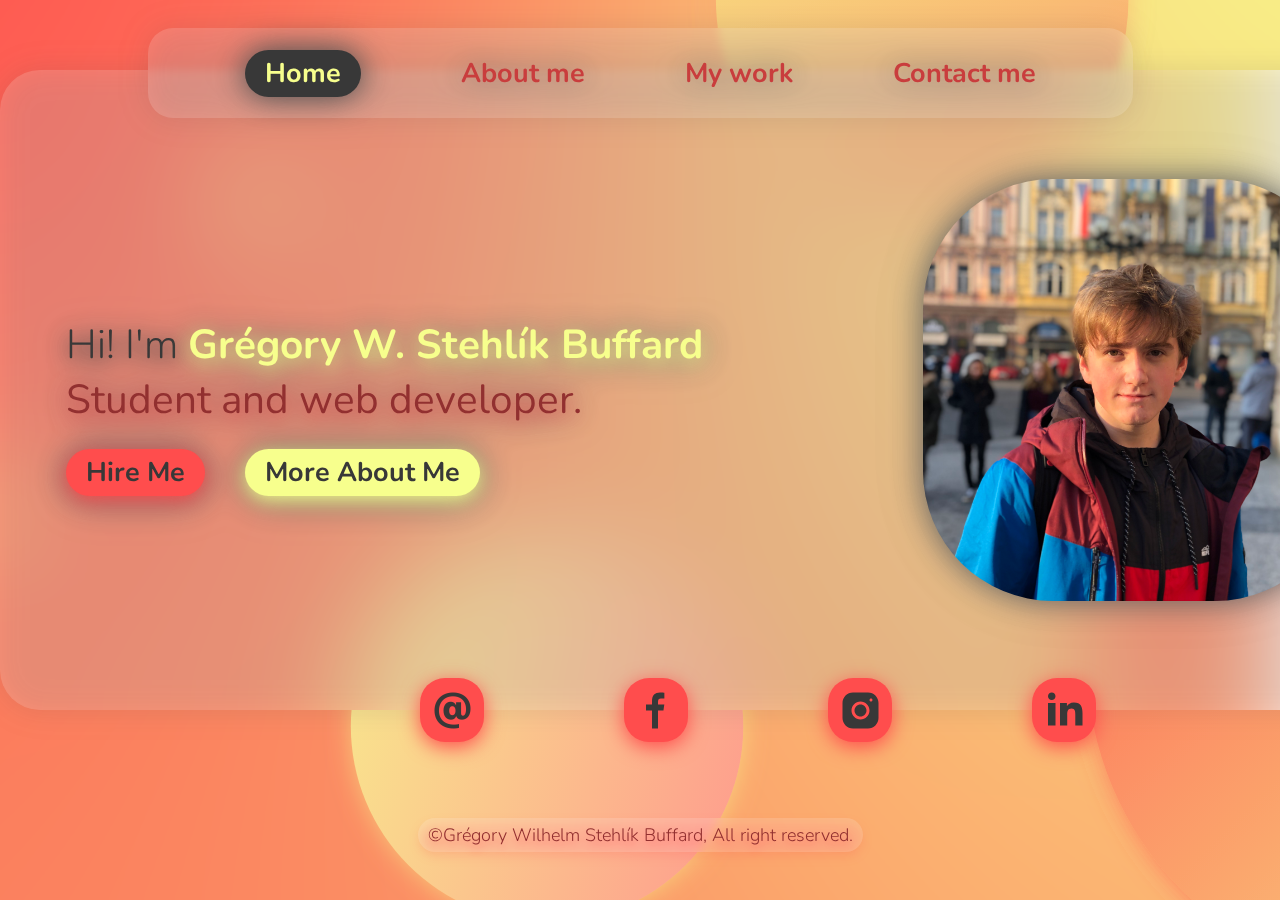
<file: index.html>
<!DOCTYPE html>
<html lang="en">
  <head>
    <link
      rel="shortcut icon"
      href="./assets/icons/homePage.svg"
      type="image/x-icon"
    />
    <link <!--Nunito font from Google fonts:-- />
    <link rel="preconnect" href="https://fonts.googleapis.com" />
    <link rel="preconnect" href="https://fonts.gstatic.com" crossorigin />
    <link
      href="https://fonts.googleapis.com/css2?family=Nunito:wght@300;400;700&display=swap"
      rel="stylesheet"
    />

    <!--AOS - github-->
    <link rel="stylesheet" href="https://unpkg.com/aos@next/dist/aos.css" />

    <meta charset="UTF-8" />
    <meta http-equiv="X-UA-Compatible" content="IE=edge" />
    <meta name="viewport" content="width=device-width, initial-scale=1.0" />
    <link rel="stylesheet" href="./style/style.css" />
    <title>Home screen</title>
  </head>
  <body id="index">
    <nav
      data-aos="fade-down"
      data-aos-duration="1000"
      data-aos-delay="1000"
      data-aos-easing="ease"
      class="nav-container"
    >
      <!--<img src="./assets/pics/Gregy.webp" />-->
      <ul>
        <li id="selected"><a href="./index.html">Home</a></li>
        <li><a href="./aboutMe.html">About me</a></li>
        <li><a href="./myWork.html">My work</a></li>
        <li><a href="./form.html">Contact me</a></li>
      </ul>
    </nav>

    <section
      data-aos="flip-up"
      data-aos-duration="1000"
      data-aos-delay="250"
      data-aos-easing="ease"
      class="intro container"
    >
      <div class="hello">
        <h1>
          <span id="light">Hi! I'm </span
          ><span id="bold">Grégory W. Stehlík Buffard</span><br /><span
            id="pastel-red"
            >Student and web developer.</span
          >
        </h1>
        <a class="Hire-me" href="./form.html">Hire Me</a
        ><a class="More" href="./aboutMe.html">More About Me</a>
      </div>
      <img src="./assets/pics/Hi!.webp" />
    </section>

    <section
      data-aos="fade-up"
      data-aos-duration="1000"
      data-aos-delay="1000"
      data-aos-easing="ease"
      class="social-icons container"
    >
      <a href="./form.html" title="e-mail">
        <div class="icon">
          <img src="./assets/icons/email.png" />
        </div>
      </a>

      <a
        href="https://www.facebook.com/profile.php?id=100009208417974"
        target="_blank"
        title="Facebook"
      >
        <div class="icon">
          <img src="./assets/icons/facebook.svg" />
        </div>
      </a>

      <a
        href="https://www.instagram.com/gregory.buffard/"
        target="_blank"
        title="Instagram"
      >
        <div class="icon">
          <img src="./assets/icons/instagram.svg" />
        </div>
      </a>

      <a
        href="https://www.linkedin.com/in/gr%C3%A9gory-wilhelm-stehl%C3%ADk-buffard-bb9767205/"
        target="_blank"
        title="LinkedIn"
      >
        <div class="icon">
          <img src="./assets/icons/linkedin.svg" />
        </div>
      </a>
    </section>

    <footer>
      <p>&copy;Grégory Wilhelm Stehlík Buffard, All right reserved.</p>
    </footer>

    <script type="text/javascript" src="./vanilla-tilt.js"></script>
    <script type="text/javascript">
      VanillaTilt.init(document.querySelectorAll(".intro img"), {
        max: 5,
        speed: 5000,
      });
    </script>

    <script src="https://unpkg.com/aos@next/dist/aos.js"></script>
    <script>
      AOS.init();
    </script>
  </body>
</html>
</file>
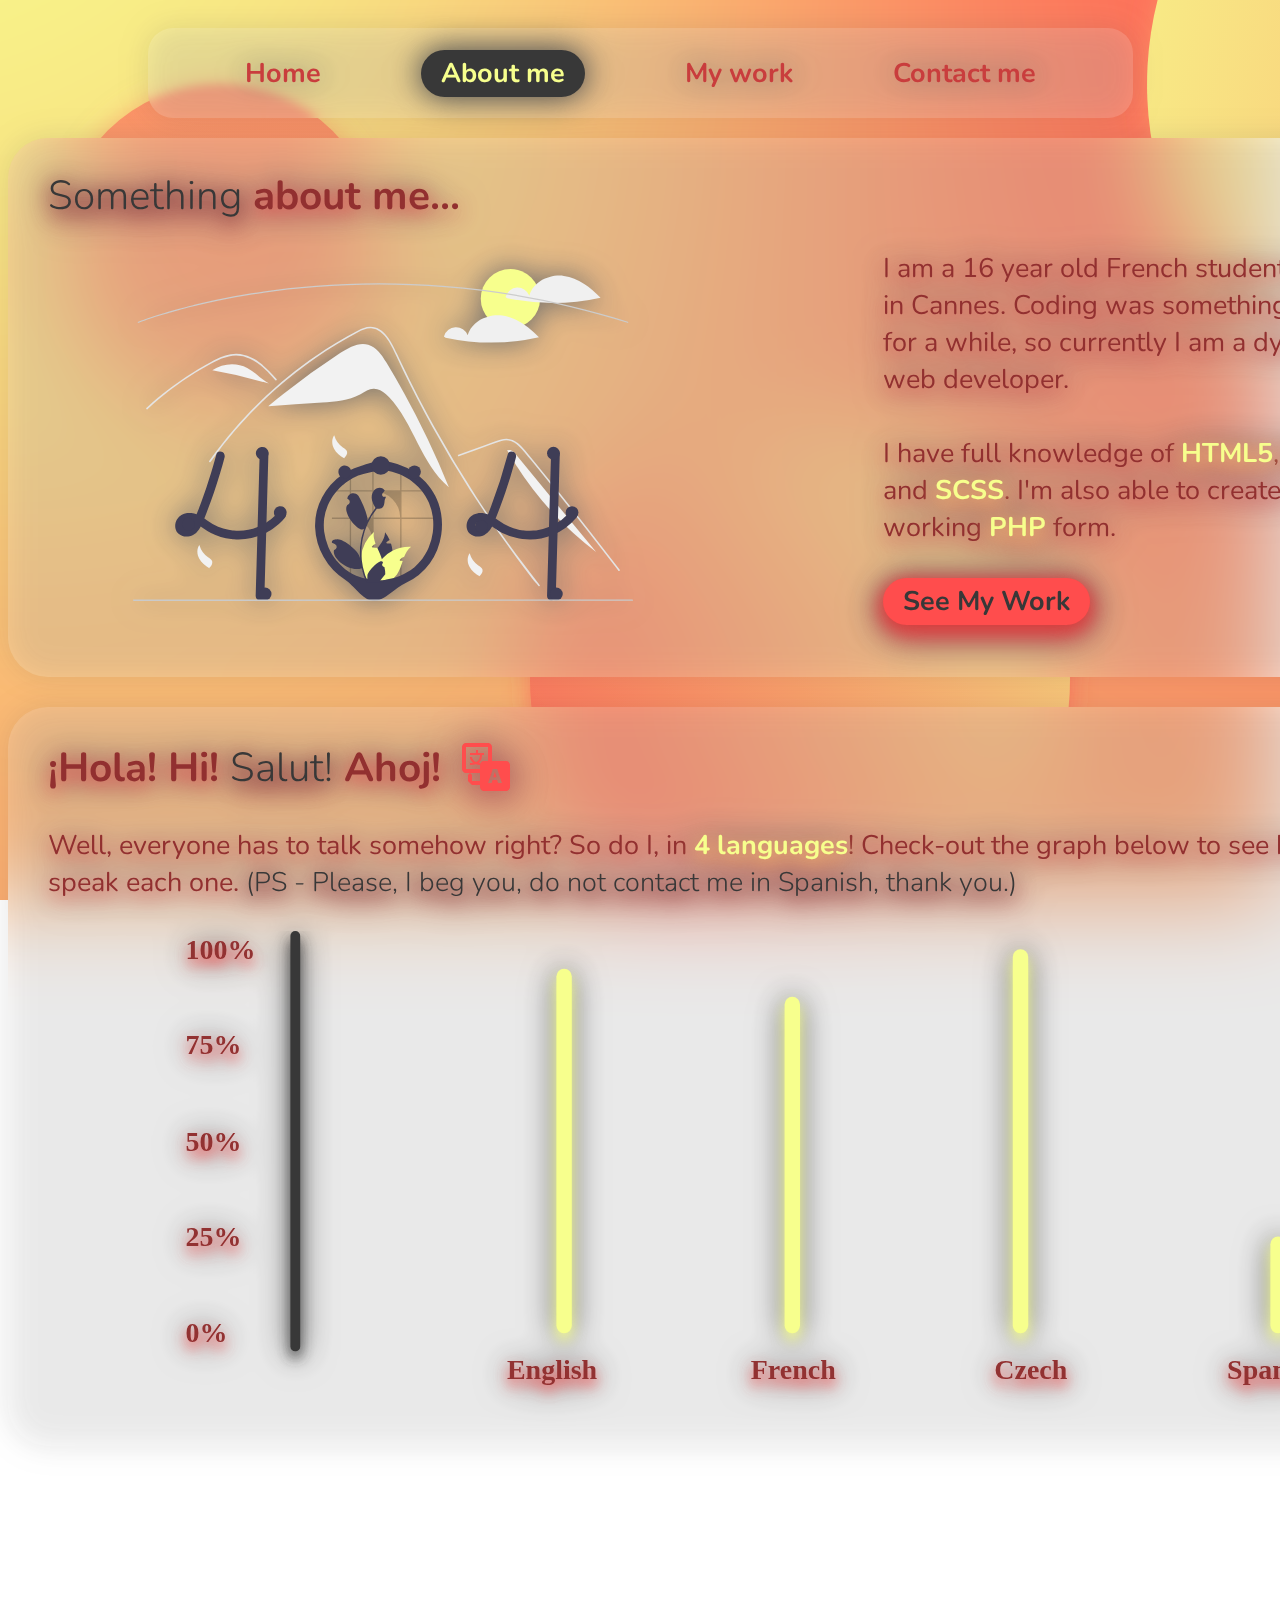
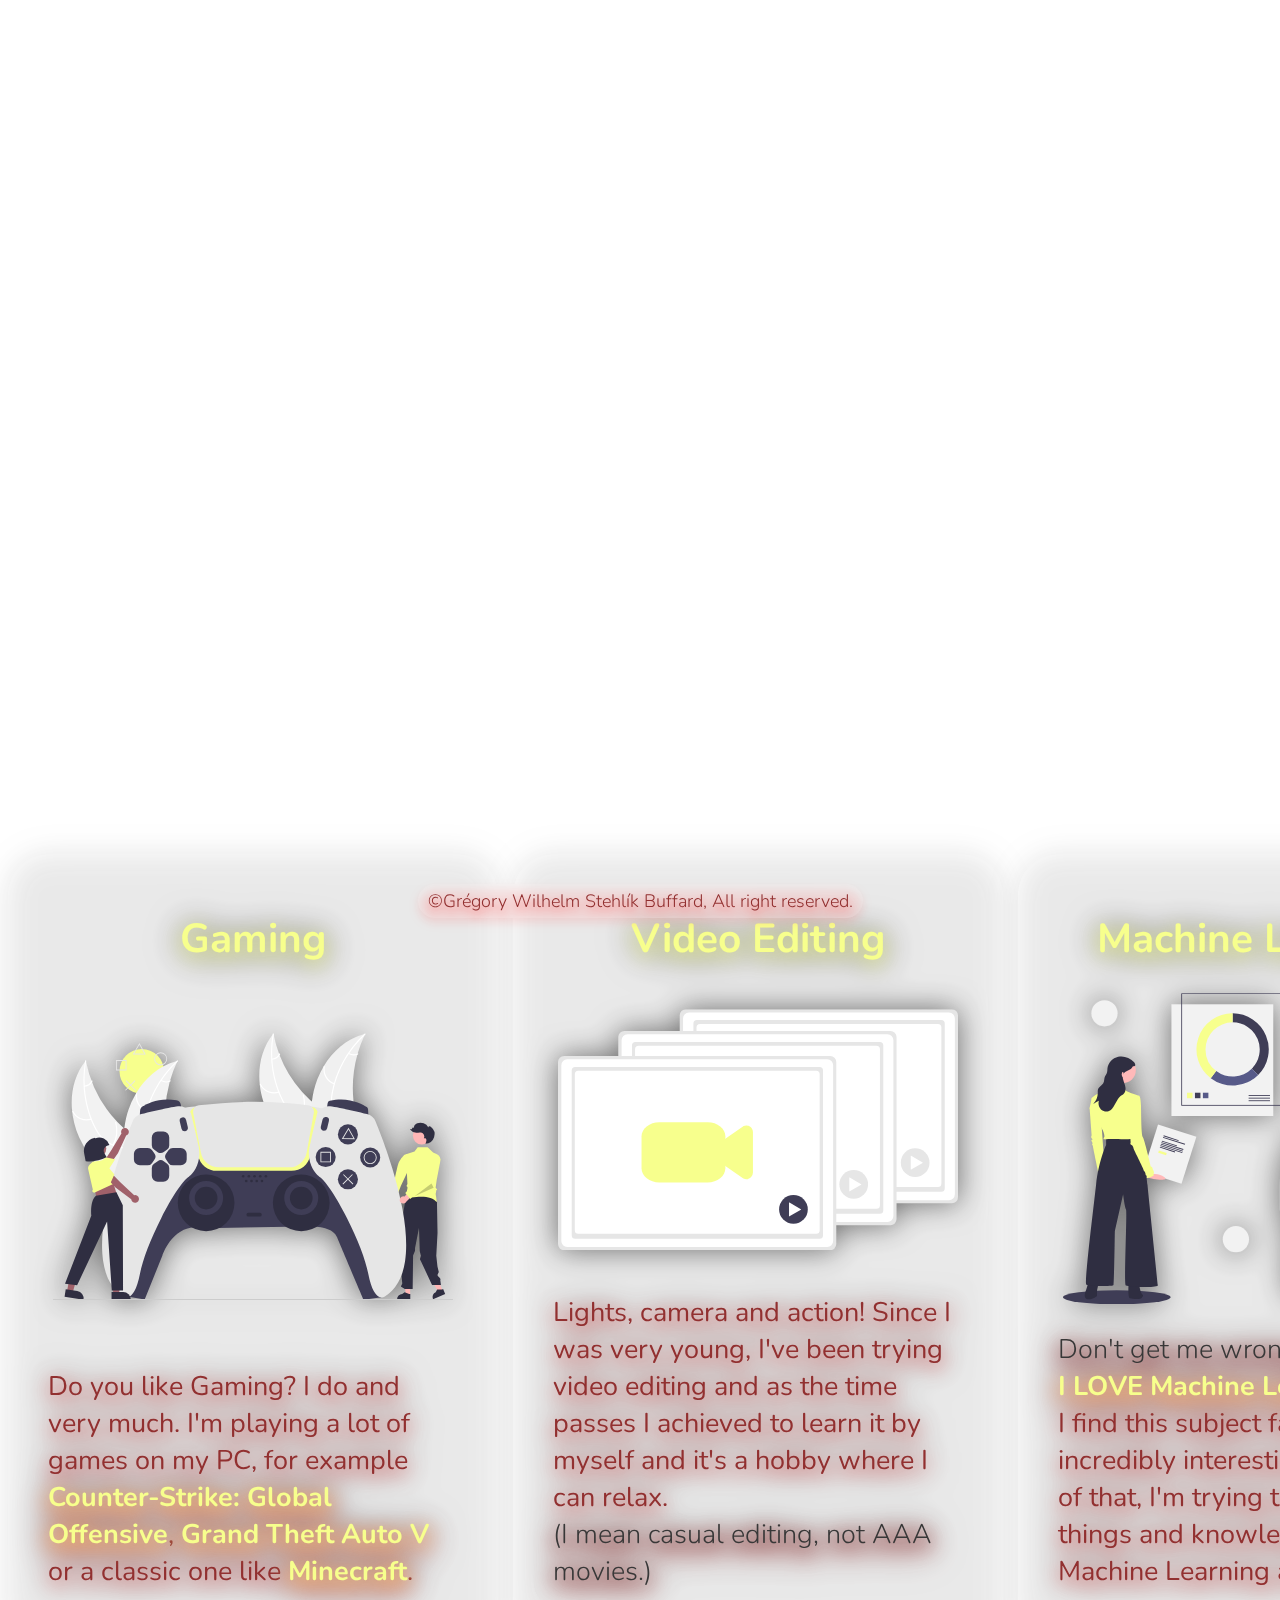
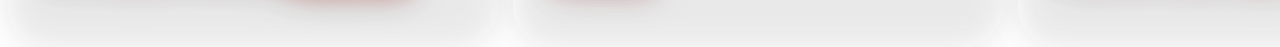
<file: aboutMe.html>
<!DOCTYPE html>
<html lang="en">
  <head>
    <link
      rel="shortcut icon"
      href="./assets/icons/aboutMe.svg"
      type="image/x-icon"
    />

    <!--Nunito font from Google fonts:-->
    <link rel="preconnect" href="https://fonts.googleapis.com" />
    <link rel="preconnect" href="https://fonts.gstatic.com" crossorigin />
    <link
      href="https://fonts.googleapis.com/css2?family=Nunito:wght@300;400;700&display=swap"
      rel="stylesheet"
    />

    <!--AOS - github-->
    <link rel="stylesheet" href="https://unpkg.com/aos@next/dist/aos.css" />

    <meta charset="UTF-8" />
    <meta http-equiv="X-UA-Compatible" content="IE=edge" />
    <meta name="viewport" content="width=device-width, initial-scale=1.0" />
    <link rel="stylesheet" href="./style/style.css" />
    <title>About Me</title>
  </head>
  <body id="aboutMe">
    <nav
      data-aos="fade-down"
      data-aos-duration="1000"
      data-aos-delay="250"
      data-aos-easing="ease"
      class="nav-container"
    >
      <!--<img src="./assets/pics/Gregy.webp" />-->
      <ul>
        <li><a href="./index.html">Home</a></li>
        <li id="selected"><a href="aboutMe.html">About me</a></li>
        <li><a href="./myWork.html">My work</a></li>
        <li><a href="./form.html">Contact me</a></li>
      </ul>
    </nav>

    <section
      data-aos="slide-left"
      data-aos-duration="1000"
      data-aos-delay="250"
      data-aos-easing="ease"
      class="Me container"
    >
      <h1 class="container" id="aboutMeTitle">
        <span id="black">Something</span> about me...
      </h1>
      <div class="about-me">
        <img src="./assets/pics/404.svg" />
        <p>
          I am a 16 year old French student living in Cannes. Coding was
          something I liked for a while, so currently I am a dynamic web
          developer.<br /><br />I have full knowledge of
          <span id="bold">HTML5</span>, <span id="bold">CSS3</span> and
          <span id="bold">SCSS</span>. I'm also able to create a working
          <span id="bold">PHP</span> form.<br /><br /><a href="./myWork.html"
            >See My Work</a
          >
        </p>
      </div>
    </section>

    <section
      data-aos="slide-right"
      data-aos-duration="1000"
      data-aos-delay="750"
      data-aos-easing="ease"
      class="language-graphs container"
    >
      <div class="graphsText">
        <div class="graphsTitle">
          <h1>¡Hola! Hi! <span id="black">Salut!</span> Ahoj!</h1>
          <img src="./assets/icons/languages.svg" />
        </div>
        <p>
          Well, everyone has to talk somehow right? So do I, in
          <span id="bold">4 languages</span>! Check-out the graph below to see
          how well I speak each one.
          <span id="black"
            >(PS - Please, I beg you, do not contact me in Spanish, thank
            you.)</span
          >
        </p>
      </div>

      <div class="graphContent">
        <img src="./assets/pics/language graphs.svg" />
      </div>
    </section>

    <section
      data-aos="fade-down"
      data-aos-duration="1000"
      data-aos-easing="ease"
      class="personalTitle container"
    >
      <div class="personalH1">
        <h1>
          What do I do in my personal life?<br /><span id="black"
            >Here are some of my hobbies...</span
          >
        </h1>
      </div>
    </section>

    <section class="hobbies container">
      <div
        data-aos="slide-up"
        data-aos-duration="1000"
        data-aos-easing="ease"
        class="hobbyCard"
      >
        <h1>Gaming</h1>
        <img src="./assets/pics/controller.svg" />
        <p>
          Do you like Gaming? I do and very much. I'm playing a lot of games on
          my PC, for example
          <span id="bold">Counter-Strike: Global Offensive</span>,
          <span id="bold">Grand Theft Auto V</span> or a classic one like
          <span id="bold">Minecraft</span>.
        </p>
      </div>

      <div
        data-aos="slide-up"
        data-aos-duration="1000"
        data-aos-easing="ease"
        data-aos-delay="500"
        class="hobbyCard"
      >
        <h1>Video Editing</h1>
        <img src="./assets/pics/camera.svg" />
        <p>
          Lights, camera and action! Since I was very young, I've been trying
          video editing and as the time passes I achieved to learn it by myself
          and it's a hobby where I can relax.<br />
          <span id="black">(I mean casual editing, not AAA movies.)</span>
        </p>
      </div>

      <div
        data-aos="slide-up"
        data-aos-duration="1000"
        data-aos-easing="ease"
        data-aos-delay="750"
        class="hobbyCard"
      >
        <h1>Machine Learning</h1>
        <img src="./assets/pics/AI.svg" />
        <p>
          <span id="black">Don't get me wrong, but...</span><br /><span
            id="bold"
            >I LOVE Machine Learning</span
          >.<br />I find this subject fascinating and incredibly interesting. So
          because of that, I'm trying to learn new things and knowledge about
          Machine Learning and its field.
        </p>
      </div>
    </section>

    <footer>
      <p>&copy;Grégory Wilhelm Stehlík Buffard, All right reserved.</p>
    </footer>

    <script type="text/javascript" src="./vanilla-tilt.js"></script>
    <script type="text/javascript">
      VanillaTilt.init(document.querySelectorAll(".hobbyCard"), {
        max: 5,
        speed: 5000,
      });
    </script>

    <script src="https://unpkg.com/aos@next/dist/aos.js"></script>
    <script>
      AOS.init();
    </script>
  </body>
</html>
</file>
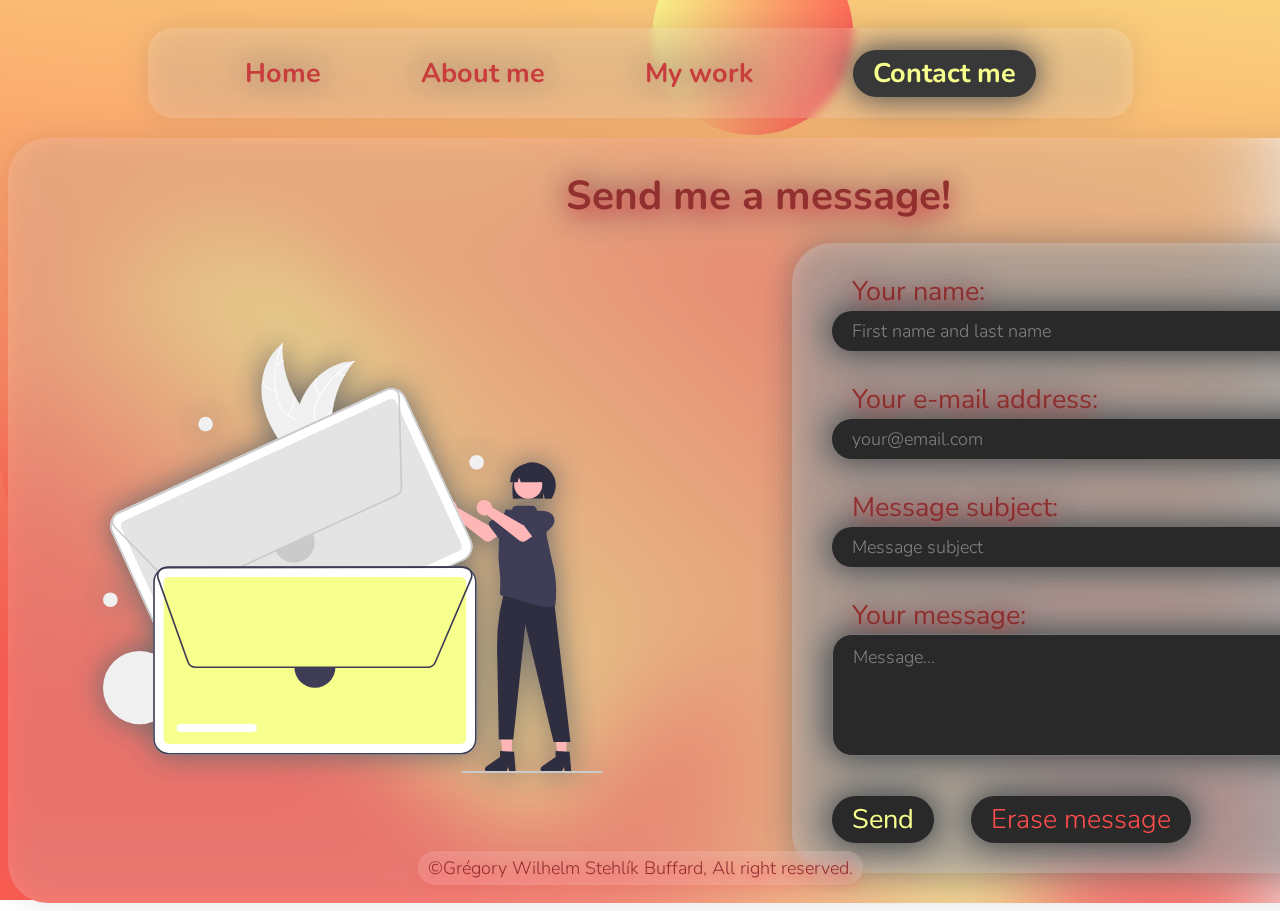
<file: form.html>
<!DOCTYPE html>
<html lang="en">
  <head>
    <link
      rel="shortcut icon"
      href="./assets/icons/contactMe.svg"
      type="image/x-icon"
    />

    <!--Nunito font from Google fonts:-->
    <link rel="preconnect" href="https://fonts.googleapis.com" />
    <link rel="preconnect" href="https://fonts.gstatic.com" crossorigin />
    <link
      href="https://fonts.googleapis.com/css2?family=Nunito:wght@300;400;700&display=swap"
      rel="stylesheet"
    />

    <!--AOS - github-->
    <link rel="stylesheet" href="https://unpkg.com/aos@next/dist/aos.css" />

    <meta charset="UTF-8" />
    <meta http-equiv="X-UA-Compatible" content="IE=edge" />
    <meta name="viewport" content="width=device-width, initial-scale=1.0" />
    <link rel="stylesheet" href="./style/style.css" />
    <title>Contact me</title>
  </head>
  <body id="formHandler">
    <nav
      data-aos="fade-down"
      data-aos-duration="1000"
      data-aos-delay="250"
      data-aos-easing="ease"
      class="nav-container"
    >
      <!--<img src="./assets/pics/Gregy.webp" />-->
      <ul>
        <li><a href="./index.html">Home</a></li>
        <li><a href="./aboutMe.html">About me</a></li>
        <li><a href="./myWork.html">My work</a></li>
        <li id="selected"><a href="./form.html">Contact me</a></li>
      </ul>
    </nav>

    <section
      class="glassPlate container"
      data-aos="flip-up"
      data-aos-duration="1000"
      data-aos-delay="250"
      data-aos-easing="ease"
    >
      <div class="myWorkTitle container">
        <h1>Send me a message!</h1>
      </div>

      <div class="formSection">
        <img
          src="./assets/pics/message.svg"
          data-aos="fade-right"
          data-aos-duration="1000"
          data-aos-delay="900"
          data-aos-easing="ease"
        />

        <form
          method="POST"
          action="./fromHandler.php"
          data-aos="fade-left"
          data-aos-duration="1000"
          data-aos-delay="900"
          data-aos-easing="ease"
        >
          <div class="form container">
            <div class="name">
              <label for="jmeno">Your name:</label><br />
              <input
                type="text"
                id="name"
                name="name"
                placeholder="First name and last name"
                required
              />
            </div>

            <div class="e-mail">
              <label for="email">Your e-mail address:</label><br />
              <input
                type="email"
                id="email"
                name="email"
                placeholder="your@email.com"
                required
              />
            </div>

            <div class="subject">
              <label for="predmet">Message subject:</label><br />
              <input
                type="text"
                id="subject"
                name="subject"
                placeholder="Message subject"
                required
              />
            </div>

            <div class="message">
              <label for="message">Your message:</label><br />
              <textarea
                id="message"
                name="message"
                placeholder="Message..."
                required
              ></textarea>
            </div>

            <div class="submit-reset">
              <input
                class="Submit"
                type="submit"
                id="submit"
                name="submit"
                value="Send"
              />

              <input
                class="Reset"
                type="reset"
                id="clear"
                name="clear"
                value="Erase message"
              />
            </div>
          </div>
        </form>
      </div>
    </section>

    <script type="text/javascript" src="./vanilla-tilt.js"></script>
    <script type="text/javascript">
      VanillaTilt.init(document.querySelectorAll("form"), {
        max: 1,
        speed: 5000,
      });
    </script>

    <script src="https://unpkg.com/aos@next/dist/aos.js"></script>
    <script>
      AOS.init();
    </script>
  </body>
  <footer>
    <p>&copy;Grégory Wilhelm Stehlík Buffard, All right reserved.</p>
  </footer>
</html>
</file>
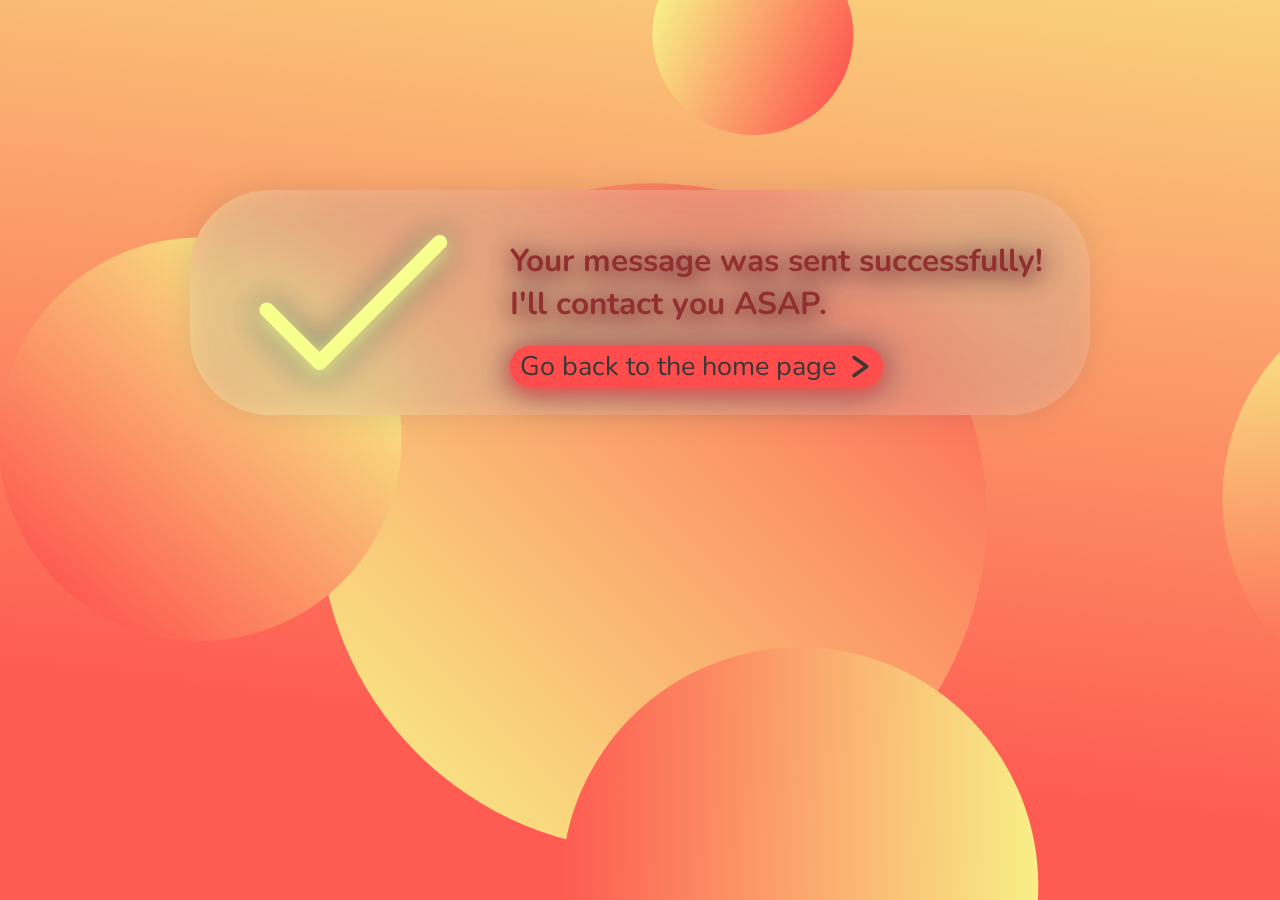
<file: formHandler.html>
<!DOCTYPE html>
<html lang="en">
  <head>
    <link
      rel="shortcut icon"
      href="./assets/icons/done.svg"
      type="image/x-icon"
    />

    <!--Nunito font from Google fonts:-->
    <link rel="preconnect" href="https://fonts.googleapis.com" />
    <link rel="preconnect" href="https://fonts.gstatic.com" crossorigin />
    <link
      href="https://fonts.googleapis.com/css2?family=Nunito:wght@300;400;700&display=swap"
      rel="stylesheet"
    />

    <!--AOS - github-->
    <link rel="stylesheet" href="https://unpkg.com/aos@next/dist/aos.css" />

    <meta charset="UTF-8" />
    <meta http-equiv="X-UA-Compatible" content="IE=edge" />
    <meta name="viewport" content="width=device-width, initial-scale=1.0" />
    <link rel="stylesheet" href="./style/style.css" />
    <title>Sent successfully!</title>
  </head>

  <div
    class="Notification"
    data-aos="fade-up"
    data-aos-duration="1000"
    data-aos-delay="750"
    data-aos-easing="ease"
    class="nav-container"
  >
    <img
      src="./assets/icons/Success.svg"
      data-aos="zoom-in"
      data-aos-duration="500"
      data-aos-delay="1500"
      data-aos-easing="ease"
    />
    <div
      class="notificationText"
      data-aos="fade-left"
      data-aos-duration="750"
      data-aos-delay="2000"
      data-aos-easing="ease"
    >
      <h1>Your message was sent successfully!<br />I'll contact you ASAP.</h1>
      <div class="button">
        <a href="./index.html"
          >Go back to the home page <img src="./assets/icons/further.svg"
        /></a>
      </div>
    </div>
  </div>

  <body id="formHandler">
    <script type="text/javascript" src="./vanilla-tilt.js"></script>
    <script type="text/javascript">
      VanillaTilt.init(document.querySelectorAll("form"), {
        max: 1,
        speed: 5000,
      });
    </script>

    <script src="https://unpkg.com/aos@next/dist/aos.js"></script>
    <script>
      AOS.init();
    </script>
  </body>
</html>
</file>
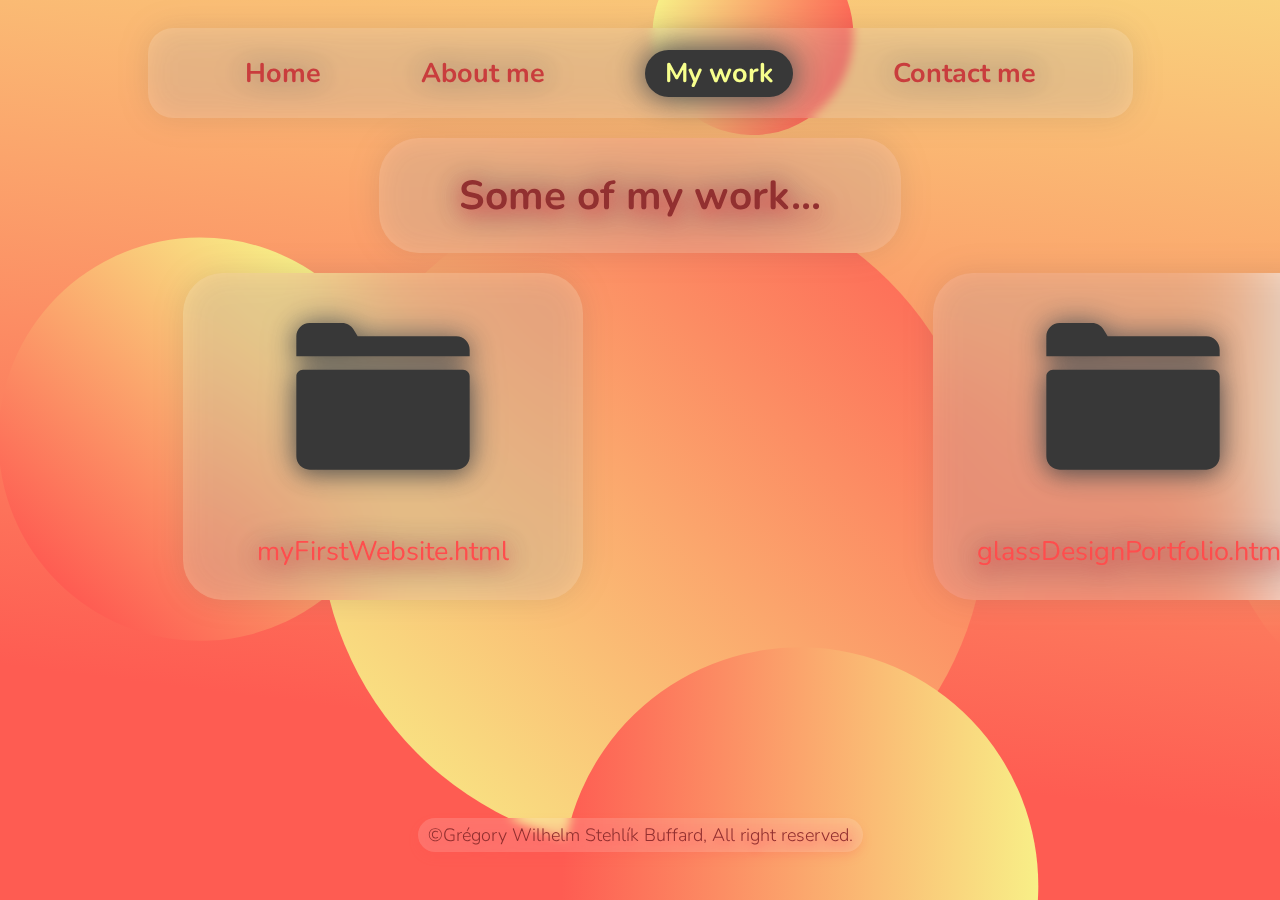
<file: myWork.html>
<!DOCTYPE html>
<html lang="en">
  <head>
    <link
      rel="shortcut icon"
      href="./assets/icons/myWork.svg"
      type="image/x-icon"
    />

    <!--Nunito font from Google fonts:-->
    <link rel="preconnect" href="https://fonts.googleapis.com" />
    <link rel="preconnect" href="https://fonts.gstatic.com" crossorigin />
    <link
      href="https://fonts.googleapis.com/css2?family=Nunito:wght@300;400;700&display=swap"
      rel="stylesheet"
    />

    <!--AOS - github-->
    <link rel="stylesheet" href="https://unpkg.com/aos@next/dist/aos.css" />

    <meta charset="UTF-8" />
    <meta http-equiv="X-UA-Compatible" content="IE=edge" />
    <meta name="viewport" content="width=device-width, initial-scale=1.0" />
    <link rel="stylesheet" href="./style/style.css" />
    <title>My work</title>
  </head>
  <body id="myWork">
    <nav
      data-aos="fade-down"
      data-aos-duration="1000"
      data-aos-delay="250"
      data-aos-easing="ease"
      class="nav-container"
    >
      <!--<img src="./assets/pics/Gregy.webp" />-->
      <ul>
        <li><a href="./index.html">Home</a></li>
        <li><a href="./aboutMe.html">About me</a></li>
        <li id="selected"><a href="./myWork.html">My work</a></li>
        <li>
          <a
            href="./form.html
          "
            >Contact me</a
          >
        </li>
      </ul>
    </nav>

    <div
      data-aos="flip-down"
      data-aos-duration="1000"
      data-aos-delay="250"
      data-aos-easing="ease"
      class="myWorkTitle container"
    >
      <h1>Some of my work...</h1>
    </div>

    <section
      data-aos="fade-up"
      data-aos-duration="1000"
      data-aos-delay="750"
      data-aos-easing="ease"
      class="myWorkCards container"
    >
      <div class="myWorkCard">
        <a href="https://www.gregory-stehlik.me" target="_blank">
          <div class="myWorkFolder"></div>
          <p>myFirstWebsite.html</p>
        </a>
      </div>

      <div class="myWorkCard">
        <a
          href="https://github.com/AnorakDWise/Glass-design-portfolio.git"
          target="_blank"
        >
          <div class="myWorkFolder"></div>
          <p>glassDesignPortfolio.html</p>
        </a>
      </div>
    </section>

    <script type="text/javascript" src="./vanilla-tilt.js"></script>
    <script type="text/javascript">
      VanillaTilt.init(document.querySelectorAll(".myWorkCard"), {
        max: 10,
        speed: 5000,
      });
    </script>

    <script src="https://unpkg.com/aos@next/dist/aos.js"></script>
    <script>
      AOS.init();
    </script>
  </body>
  <footer>
    <p>&copy;Grégory Wilhelm Stehlík Buffard, All right reserved.</p>
  </footer>
</html>
</file>
<file: style/style.css>
::-webkit-scrollbar {
  width: 10px;
  background: transparent;
}

::-webkit-scrollbar-thumb {
  border-radius: 10px;
  background: rgba(255, 255, 255, 0.15);
}

body {
  background-size: cover;
  background-attachment: fixed;
  font-family: "Nunito", sans-serif;
  color: black;
  font-size: 3vh;
  max-width: 100%;
  overflow-x: hidden;
  cursor: default;
  overflow: overlay;
}

body h1 {
  font-weight: 400;
  color: #923030;
  font-size: 4.5vh;
}

body #black {
  font-weight: 300;
  color: #383838;
  -webkit-filter: drop-shadow(0px 5px 10px #383838);
          filter: drop-shadow(0px 5px 10px #383838);
}

body #aboutMeTitle {
  margin-top: 40px;
  -webkit-filter: drop-shadow(0px 5px 10px #ff4d4d);
          filter: drop-shadow(0px 5px 10px #ff4d4d);
  font-weight: 700;
}

body #pastel-red {
  color: #ff4d4d;
}

body #bold {
  font-weight: 700;
}

body #light {
  font-weight: 300;
}

body .container {
  margin: auto;
  width: 1500px;
}

body .form-container {
  margin: auto;
  width: 1500px;
}

body .nav-container {
  margin: auto;
  width: 985px;
}

body nav {
  background-color: rgba(255, 255, 255, 0.15);
  -webkit-backdrop-filter: blur(5px);
          backdrop-filter: blur(5px);
  -webkit-filter: drop-shadow(0px 0px 15px #505050);
          filter: drop-shadow(0px 0px 15px #505050);
  display: -webkit-box;
  display: -ms-flexbox;
  display: flex;
  -webkit-box-pack: center;
      -ms-flex-pack: center;
          justify-content: center;
  -webkit-box-align: center;
      -ms-flex-align: center;
          align-items: center;
  height: 90px;
  border-radius: 25px;
  position: relative;
  left: 0;
  right: 0;
  top: 20px;
}

body nav img {
  width: 60px;
  margin: 0px 50px;
  border-radius: 50%;
}

body nav ul {
  margin: 0;
  padding: 0;
  display: -webkit-box;
  display: -ms-flexbox;
  display: flex;
  list-style: none;
}

body nav ul li {
  margin: 0px 50px;
  font-weight: 700;
}

body nav ul li a {
  color: #c93d3d;
  text-decoration: none;
  -webkit-transition: 0.25s;
  transition: 0.25s;
}

body nav ul li a:hover {
  color: #923030;
  -webkit-transition: 0.25s;
  transition: 0.25s;
}

body nav ul #selected a {
  background-color: #383838;
  color: #f7ff8d;
  -webkit-transition: 0.25s;
  transition: 0.25s;
  padding: 5px 20px;
  border-radius: 30px;
  -webkit-filter: drop-shadow(0px 0px 15px #00000040);
          filter: drop-shadow(0px 0px 15px #00000040);
}

body nav ul #selected a:hover {
  background-color: #292929;
  color: #c9cf76;
  -webkit-transition: 0.25s;
  transition: 0.25s;
}

body .intro {
  z-index: -1;
  background-color: rgba(255, 255, 255, 0.15);
  -webkit-backdrop-filter: blur(50px);
          backdrop-filter: blur(50px);
  -webkit-filter: drop-shadow(0px 0px 15px #505050);
          filter: drop-shadow(0px 0px 15px #505050);
  top: 70px;
  position: absolute;
  left: 0;
  right: 0;
  border-radius: 40px;
  display: -webkit-box;
  display: -ms-flexbox;
  display: flex;
  -ms-flex-pack: distribute;
      justify-content: space-around;
  -webkit-box-align: center;
      -ms-flex-align: center;
          align-items: center;
}

body .intro .hello a {
  margin: 20px 20px;
  color: #383838;
  text-decoration: none;
  padding: 5px 20px;
  border-radius: 30px;
  font-size: 3vh;
  font-weight: 700;
}

body .intro .hello .Hire-me {
  margin-left: 0px;
  background-color: #ff4d4d;
  -webkit-filter: drop-shadow(0px 5px 10px #ff4d4d);
          filter: drop-shadow(0px 5px 10px #ff4d4d);
  -webkit-transition: 0.25s;
  transition: 0.25s;
}

body .intro .hello .Hire-me:hover {
  background-color: #c93d3d;
  -webkit-transition: 0.25s;
  transition: 0.25s;
}

body .intro .hello .More {
  margin-right: 0px;
  background-color: #f7ff8d;
  -webkit-filter: drop-shadow(0px 5px 10px #f7ff8d);
          filter: drop-shadow(0px 5px 10px #f7ff8d);
  -webkit-transition: 0.25s;
  transition: 0.25s;
}

body .intro .hello .More:hover {
  background-color: #c9cf76;
  -webkit-transition: 0.25s;
  transition: 0.25s;
}

body .intro img {
  margin: 20px 0px;
  height: 600px;
  width: 600px;
  -webkit-filter: drop-shadow(0px 0px 25px rgba(0, 0, 0, 0.1));
          filter: drop-shadow(0px 0px 25px rgba(0, 0, 0, 0.1));
}

body .intro h1 #bold {
  color: #f7ff8d;
  -webkit-filter: drop-shadow(0px 5px 10px #f7ff8d);
          filter: drop-shadow(0px 5px 10px #f7ff8d);
}

body .intro h1 #light {
  -webkit-filter: drop-shadow(0px 5px 10px #383838);
          filter: drop-shadow(0px 5px 10px #383838);
  color: #383838;
}

body .intro h1 #pastel-red {
  -webkit-filter: drop-shadow(0px 5px 10px #ff4d4d);
          filter: drop-shadow(0px 5px 10px #ff4d4d);
  color: #923030;
}

body .social-icons {
  position: relative;
  display: -webkit-box;
  display: -ms-flexbox;
  display: flex;
  -webkit-box-pack: center;
      -ms-flex-pack: center;
          justify-content: center;
  top: 580px;
}

body .social-icons a .icon {
  border-radius: 25px;
  width: 64px;
  height: 64px;
  background-color: #ff4d4d;
  display: -webkit-box;
  display: -ms-flexbox;
  display: flex;
  -webkit-box-pack: center;
      -ms-flex-pack: center;
          justify-content: center;
  -webkit-box-align: center;
      -ms-flex-align: center;
          align-items: center;
  -webkit-transition: 0.25s;
  transition: 0.25s;
  margin: 0px 70px;
  -webkit-filter: drop-shadow(0px 5px 10px #ff4d4d);
          filter: drop-shadow(0px 5px 10px #ff4d4d);
}

body .social-icons a .icon:hover {
  background-color: #f7ff8d;
  -webkit-transition: 0.25s;
  transition: 0.25s;
  -webkit-filter: drop-shadow(0px 5px 10px #f7ff8d);
          filter: drop-shadow(0px 5px 10px #f7ff8d);
}

body .social-icons a .icon img {
  width: 45px;
}

body footer {
  display: -webkit-box;
  display: -ms-flexbox;
  display: flex;
  -webkit-box-pack: center;
      -ms-flex-pack: center;
          justify-content: center;
}

body footer p {
  position: absolute;
  bottom: 30px;
  padding: 5px 10px;
  border-radius: 50px;
  background-color: rgba(255, 255, 255, 0.15);
  -webkit-backdrop-filter: blur(5px);
          backdrop-filter: blur(5px);
  color: #923030;
  font-size: 2vh;
  font-weight: 300;
  -webkit-filter: drop-shadow(0px 5px 5px #ff4d4d);
          filter: drop-shadow(0px 5px 5px #ff4d4d);
}

body .Me {
  background-color: rgba(255, 255, 255, 0.15);
  -webkit-backdrop-filter: blur(50px);
          backdrop-filter: blur(50px);
  -webkit-filter: drop-shadow(0px 0px 15px #505050);
          filter: drop-shadow(0px 0px 15px #505050);
  border-radius: 40px;
}

body .Me h1 {
  margin: 0px 40px;
  padding-top: 30px;
}

body .Me .about-me {
  display: -webkit-box;
  display: -ms-flexbox;
  display: flex;
  -ms-flex-pack: distribute;
      justify-content: space-around;
  -webkit-box-align: center;
      -ms-flex-align: center;
          align-items: center;
  padding-bottom: 30px;
  margin-bottom: 30px;
}

body .Me .about-me img {
  width: 500px;
}

body .Me .about-me p {
  width: 500px;
  color: #923030;
  font-weight: 400;
  -webkit-filter: drop-shadow(0px 5px 10px #ff4d4d);
          filter: drop-shadow(0px 5px 10px #ff4d4d);
}

body .Me .about-me p #bold {
  color: #f7ff8d;
  -webkit-filter: drop-shadow(0px 5px 10px #f7ff8d);
          filter: drop-shadow(0px 5px 10px #f7ff8d);
}

body .Me .about-me p a {
  padding: 5px 20px;
  background-color: #ff4d4d;
  -webkit-filter: drop-shadow(0px 5px 10px #c93d3d);
          filter: drop-shadow(0px 5px 10px #c93d3d);
  text-decoration: none;
  color: #383838;
  font-weight: 700;
  border-radius: 30px;
  -webkit-transition: 0.25s;
  transition: 0.25s;
}

body .Me .about-me p a:hover {
  background-color: #c93d3d;
  -webkit-transition: 0.25s;
  transition: 0.25s;
}

body .language-graphs {
  display: -webkit-box;
  display: -ms-flexbox;
  display: flex;
  -webkit-box-orient: vertical;
  -webkit-box-direction: normal;
      -ms-flex-direction: column;
          flex-direction: column;
  background-color: rgba(255, 255, 255, 0.15);
  -webkit-backdrop-filter: blur(50px);
          backdrop-filter: blur(50px);
  -webkit-filter: drop-shadow(0px 0px 15px #505050);
          filter: drop-shadow(0px 0px 15px #505050);
  margin-bottom: 30px;
  border-radius: 40px;
}

body .language-graphs .graphsText {
  padding: 30px 40px;
}

body .language-graphs .graphsText .graphsTitle {
  display: -webkit-box;
  display: -ms-flexbox;
  display: flex;
  -webkit-box-align: center;
      -ms-flex-align: center;
          align-items: center;
  padding-bottom: 30px;
}

body .language-graphs .graphsText .graphsTitle h1 {
  margin: 0;
  padding: 0px;
  padding-right: 15px;
  font-weight: 700;
  -webkit-filter: drop-shadow(0px 5px 10px #ff4d4d);
          filter: drop-shadow(0px 5px 10px #ff4d4d);
}

body .language-graphs .graphsText .graphsTitle img {
  width: 60px;
  -webkit-filter: drop-shadow(0px 5px 20px #ff4d4d);
          filter: drop-shadow(0px 5px 20px #ff4d4d);
}

body .language-graphs .graphsText p {
  color: #923030;
  font-weight: 400;
  -webkit-filter: drop-shadow(0px 5px 10px #ff4d4d);
          filter: drop-shadow(0px 5px 10px #ff4d4d);
  margin: 0;
}

body .language-graphs .graphsText p #bold {
  color: #f7ff8d;
  -webkit-filter: drop-shadow(0px 5px 10px #f7ff8d);
          filter: drop-shadow(0px 5px 10px #f7ff8d);
}

body .language-graphs .graphContent {
  text-align: center;
  padding-bottom: 30px;
}

body .language-graphs .graphContent img {
  width: 1400px;
}

body .personalTitle {
  background-color: rgba(255, 255, 255, 0.15);
  -webkit-backdrop-filter: blur(50px);
          backdrop-filter: blur(50px);
  -webkit-filter: drop-shadow(0px 0px 15px #505050);
          filter: drop-shadow(0px 0px 15px #505050);
  border-radius: 40px;
  margin-bottom: 15px;
}

body .personalTitle .personalH1 {
  padding: 30px 40px;
}

body .personalTitle .personalH1 h1 {
  font-weight: 700;
  margin: 0;
  text-align: center;
  -webkit-filter: drop-shadow(0px 5px 10px #ff4d4d);
          filter: drop-shadow(0px 5px 10px #ff4d4d);
}

body .personalTitle .personalH1 h1 #black {
  font-size: 30px;
}

body .hobbies {
  display: -webkit-box;
  display: -ms-flexbox;
  display: flex;
  -webkit-box-pack: justify;
      -ms-flex-pack: justify;
          justify-content: space-between;
}

body .hobbies .hobbyCard {
  width: 410px;
  border-radius: 40px;
  background-color: rgba(255, 255, 255, 0.15);
  -webkit-backdrop-filter: blur(50px);
          backdrop-filter: blur(50px);
  -webkit-filter: drop-shadow(0px 0px 15px #505050);
          filter: drop-shadow(0px 0px 15px #505050);
  display: -webkit-box;
  display: -ms-flexbox;
  display: flex;
  -webkit-box-orient: vertical;
  -webkit-box-direction: normal;
      -ms-flex-direction: column;
          flex-direction: column;
  -webkit-box-align: center;
      -ms-flex-align: center;
          align-items: center;
  -webkit-box-pack: justify;
      -ms-flex-pack: justify;
          justify-content: space-between;
  padding: 30px 40px;
  margin-bottom: 30px;
}

body .hobbies .hobbyCard h1 {
  font-weight: 700;
  color: #f7ff8d;
  -webkit-filter: drop-shadow(0px 5px 10px #f7ff8d);
          filter: drop-shadow(0px 5px 10px #f7ff8d);
}

body .hobbies .hobbyCard img {
  width: 400px;
}

body .hobbies .hobbyCard p {
  color: #923030;
  font-weight: 400;
  -webkit-filter: drop-shadow(0px 5px 10px #ff4d4d);
          filter: drop-shadow(0px 5px 10px #ff4d4d);
}

body .hobbies .hobbyCard p #bold {
  color: #f7ff8d;
  -webkit-filter: drop-shadow(0px 5px 10px #f7ff8d);
          filter: drop-shadow(0px 5px 10px #f7ff8d);
}

body .hobbies .hobbyCard p #black {
  font-weight: 300;
}

body .myWorkTitle {
  padding: 30px 40px;
  background-color: rgba(255, 255, 255, 0.15);
  -webkit-backdrop-filter: blur(50px);
          backdrop-filter: blur(50px);
  -webkit-filter: drop-shadow(0px 0px 15px #505050);
          filter: drop-shadow(0px 0px 15px #505050);
  margin-top: 40px;
  border-radius: 40px;
  margin-bottom: 20px;
  width: -webkit-max-content;
  width: -moz-max-content;
  width: max-content;
}

body .myWorkTitle h1 {
  font-weight: 700;
  -webkit-filter: drop-shadow(0px 5px 10px #ff4d4d);
          filter: drop-shadow(0px 5px 10px #ff4d4d);
  text-align: center;
  margin: 0px 40px;
}

body .myWorkCards {
  display: -webkit-box;
  display: -ms-flexbox;
  display: flex;
  -ms-flex-pack: distribute;
      justify-content: space-around;
}

body .myWorkCards .myWorkCard {
  border-radius: 40px;
  padding: 30px 40px;
  background-color: rgba(255, 255, 255, 0.15);
  -webkit-backdrop-filter: blur(50px);
          backdrop-filter: blur(50px);
  -webkit-filter: drop-shadow(0px 0px 15px #505050);
          filter: drop-shadow(0px 0px 15px #505050);
  width: 320px;
  display: -webkit-box;
  display: -ms-flexbox;
  display: flex;
  -webkit-box-orient: vertical;
  -webkit-box-direction: normal;
      -ms-flex-direction: column;
          flex-direction: column;
  -webkit-box-align: center;
      -ms-flex-align: center;
          align-items: center;
  -webkit-box-pack: center;
      -ms-flex-pack: center;
          justify-content: center;
}

body .myWorkCards .myWorkCard a {
  text-align: center;
  display: -webkit-box;
  display: -ms-flexbox;
  display: flex;
  -webkit-box-orient: vertical;
  -webkit-box-direction: normal;
      -ms-flex-direction: column;
          flex-direction: column;
  -webkit-box-align: center;
      -ms-flex-align: center;
          align-items: center;
  -webkit-box-pack: center;
      -ms-flex-pack: center;
          justify-content: center;
  text-decoration: none;
}

body .myWorkCards .myWorkCard a:hover .myWorkFolder {
  background-image: url("../assets/icons/folderYlw.svg");
  -webkit-filter: drop-shadow(0px 5px 10px #f7ff8d);
          filter: drop-shadow(0px 5px 10px #f7ff8d);
  -webkit-transition: 0.25s;
  transition: 0.25s;
}

body .myWorkCards .myWorkCard a:hover p {
  color: #923030;
  -webkit-transition: 0.25s;
  transition: 0.25s;
}

body .myWorkCards .myWorkCard a .myWorkFolder {
  background-image: url("../assets/icons/folder.svg");
  background-size: cover;
  width: 200px;
  height: 200px;
  -webkit-filter: drop-shadow(0px 5px 10px #00000040);
          filter: drop-shadow(0px 5px 10px #00000040);
  -webkit-transition: 0.25s;
  transition: 0.25s;
}

body .myWorkCards .myWorkCard a p {
  font-weight: 400;
  color: #ff4d4d;
  -webkit-filter: drop-shadow(0px 5px 10px #ff4d4d);
          filter: drop-shadow(0px 5px 10px #ff4d4d);
  margin: 0px;
  margin-top: 30px;
  -webkit-transition: 0.25s;
  transition: 0.25s;
}

body .glassPlate {
  background-color: rgba(255, 255, 255, 0.15);
  -webkit-backdrop-filter: blur(50px);
          backdrop-filter: blur(50px);
  -webkit-filter: drop-shadow(0px 0px 15px #505050);
          filter: drop-shadow(0px 0px 15px #505050);
  border-radius: 40px;
}

body .glassPlate .myWorkTitle {
  background-color: initial;
  -webkit-backdrop-filter: initial;
          backdrop-filter: initial;
  -webkit-filter: initial;
          filter: initial;
  padding: 30px 0 0 0;
}

body .formSection {
  width: 1500px;
  display: -webkit-box;
  display: -ms-flexbox;
  display: flex;
  -webkit-box-align: center;
      -ms-flex-align: center;
          align-items: center;
  -ms-flex-pack: distribute;
      justify-content: space-around;
  padding-bottom: 30px;
}

body .formSection img {
  width: 500px;
}

body .formSection form {
  background-color: rgba(255, 255, 255, 0.15);
  -webkit-backdrop-filter: blur(5px);
          backdrop-filter: blur(5px);
  -webkit-filter: drop-shadow(0px 0px 15px #505050);
          filter: drop-shadow(0px 0px 15px #505050);
  padding: 30px 40px;
  border-radius: 40px;
}

body .formSection form div {
  width: -webkit-max-content;
  width: -moz-max-content;
  width: max-content;
}

body .formSection form div label {
  color: #923030;
  font-weight: 400;
  padding-left: 20px;
  -webkit-filter: drop-shadow(0px 5px 10px #ff4d4d);
          filter: drop-shadow(0px 5px 10px #ff4d4d);
}

body .formSection form div input {
  width: 500px;
  height: 40px;
  margin-bottom: 30px;
  border-radius: 50px;
  border: none;
  padding: 0 20px;
  background-color: #292929;
  -webkit-transition: 0.25s;
  transition: 0.25s;
  cursor: pointer;
  caret-color: #c9cf76;
  color: #f7ff8d;
  font-family: "Nunito", sans-serif;
  font-weight: 300;
  font-size: 2vh;
  -webkit-filter: drop-shadow(0px 0px 15px #00000040);
          filter: drop-shadow(0px 0px 15px #00000040);
}

body .formSection form div input::-webkit-input-placeholder {
  color: #808080;
  font-family: "Nunito", sans-serif;
  font-weight: 300;
}

body .formSection form div input:-ms-input-placeholder {
  color: #808080;
  font-family: "Nunito", sans-serif;
  font-weight: 300;
}

body .formSection form div input::-ms-input-placeholder {
  color: #808080;
  font-family: "Nunito", sans-serif;
  font-weight: 300;
}

body .formSection form div input::placeholder {
  color: #808080;
  font-family: "Nunito", sans-serif;
  font-weight: 300;
}

body .formSection form div input:hover {
  background-color: #383838;
  -webkit-transition: 0.25s;
  transition: 0.25s;
  -webkit-filter: drop-shadow(0px 0px 25px rgba(56, 56, 56, 0.251));
          filter: drop-shadow(0px 0px 25px rgba(56, 56, 56, 0.251));
}

body .formSection form div input:focus {
  background-color: #383838;
  outline: none;
  -webkit-filter: drop-shadow(0px 0px 25px rgba(56, 56, 56, 0.251));
          filter: drop-shadow(0px 0px 25px rgba(56, 56, 56, 0.251));
}

body .formSection form div textarea {
  width: 500px;
  height: 100px;
  border-radius: 20px;
  padding: 10px 20px;
  background-color: #292929;
  -webkit-transition: 0.25s;
  transition: 0.25s;
  resize: none;
  cursor: pointer;
  color: #f7ff8d;
  font-family: "Nunito", sans-serif;
  font-weight: 300;
  font-size: 2vh;
  margin-bottom: 30px;
  -webkit-filter: drop-shadow(0px 0px 15px #00000040);
          filter: drop-shadow(0px 0px 15px #00000040);
}

body .formSection form div textarea::-webkit-input-placeholder {
  color: #808080;
  font-family: "Nunito", sans-serif;
  font-weight: 300;
}

body .formSection form div textarea:-ms-input-placeholder {
  color: #808080;
  font-family: "Nunito", sans-serif;
  font-weight: 300;
}

body .formSection form div textarea::-ms-input-placeholder {
  color: #808080;
  font-family: "Nunito", sans-serif;
  font-weight: 300;
}

body .formSection form div textarea::placeholder {
  color: #808080;
  font-family: "Nunito", sans-serif;
  font-weight: 300;
}

body .formSection form div textarea:hover {
  background-color: #383838;
  -webkit-transition: 0.25s;
  transition: 0.25s;
  -webkit-filter: drop-shadow(0px 0px 25px rgba(56, 56, 56, 0.251));
          filter: drop-shadow(0px 0px 25px rgba(56, 56, 56, 0.251));
}

body .formSection form div textarea:focus {
  background-color: #383838;
  outline: none;
  -webkit-filter: drop-shadow(0px 0px 25px rgba(56, 56, 56, 0.251));
          filter: drop-shadow(0px 0px 25px rgba(56, 56, 56, 0.251));
}

body .formSection form div .submit-reset input {
  width: -webkit-max-content;
  width: -moz-max-content;
  width: max-content;
  height: -webkit-max-content;
  height: -moz-max-content;
  height: max-content;
  margin-bottom: 0;
  -webkit-transition: 0.25s;
  transition: 0.25s;
  padding: 5px 20px;
  font-size: 3vh;
  background-color: #292929;
}

body .formSection form div .submit-reset input:hover {
  -webkit-transition: 0.25s;
  transition: 0.25s;
}

body .formSection form div .submit-reset .Submit {
  color: #f7ff8d;
  font-weight: 400;
  margin-right: 30px;
}

body .formSection form div .submit-reset .Submit:hover {
  color: #383838;
  background-color: #f7ff8d;
  -webkit-filter: drop-shadow(0px 0px 25px #f7ff8d);
          filter: drop-shadow(0px 0px 25px #f7ff8d);
}

body .formSection form div .submit-reset .Reset {
  font-weight: 300;
  color: #ff4d4d;
}

body .formSection form div .submit-reset .Reset:hover {
  color: #383838;
  background-color: #ff4d4d;
  -webkit-filter: drop-shadow(0px 0px 25px #c93d3d);
          filter: drop-shadow(0px 0px 25px #c93d3d);
}

body .Notification {
  margin: 0 auto;
  width: 100vh;
  border-radius: 80px;
  height: 25vh;
  background-color: rgba(255, 255, 255, 0.15);
  -webkit-backdrop-filter: blur(50px);
          backdrop-filter: blur(50px);
  -webkit-filter: drop-shadow(0px 0px 15px #505050);
          filter: drop-shadow(0px 0px 15px #505050);
  margin-top: 15%;
  display: -webkit-box;
  display: -ms-flexbox;
  display: flex;
  -webkit-box-pack: space-evenly;
      -ms-flex-pack: space-evenly;
          justify-content: space-evenly;
  -webkit-box-align: center;
      -ms-flex-align: center;
          align-items: center;
}

body .Notification img {
  width: 25vh;
  -webkit-filter: drop-shadow(0px 5px 10px #f7ff8d);
          filter: drop-shadow(0px 5px 10px #f7ff8d);
}

body .Notification .notificationText {
  display: -webkit-box;
  display: -ms-flexbox;
  display: flex;
  -webkit-box-orient: vertical;
  -webkit-box-direction: normal;
      -ms-flex-direction: column;
          flex-direction: column;
  -webkit-box-pack: center;
      -ms-flex-pack: center;
          justify-content: center;
}

body .Notification .notificationText h1 {
  font-size: 3.5vh;
  font-weight: 700;
  -webkit-filter: drop-shadow(0px 5px 10px #923030);
          filter: drop-shadow(0px 5px 10px #923030);
}

body .Notification .notificationText .button {
  display: -webkit-box;
  display: -ms-flexbox;
  display: flex;
  -webkit-box-align: center;
      -ms-flex-align: center;
          align-items: center;
  background-color: #ff4d4d;
  width: -webkit-max-content;
  width: -moz-max-content;
  width: max-content;
  padding: 2px 10px;
  border-radius: 50px;
  -webkit-transition: 0.25s;
  transition: 0.25s;
  -webkit-filter: drop-shadow(0px 5px 10px #ff4d4d);
          filter: drop-shadow(0px 5px 10px #ff4d4d);
}

body .Notification .notificationText .button:hover {
  -webkit-transition: 0.25s;
  transition: 0.25s;
  background-color: #c93d3d;
}

body .Notification .notificationText .button a {
  display: -webkit-box;
  display: -ms-flexbox;
  display: flex;
  -webkit-box-pack: center;
      -ms-flex-pack: center;
          justify-content: center;
  -webkit-box-align: center;
      -ms-flex-align: center;
          align-items: center;
  color: #383838;
  text-decoration: none;
  font-weight: 400;
}

body .Notification .notificationText .button img {
  padding-left: 10px;
  -webkit-filter: initial;
          filter: initial;
  width: 3vh;
}

#index {
  background-image: url("../assets/pics/index background (beta).svg");
}

#aboutMe {
  background-image: url("../assets/pics/aboutMe background (beta).svg");
}

#aboutMe footer {
  clear: both;
  display: unset;
  position: relative;
  margin: 0 auto;
  text-align: center;
}

#aboutMe footer p {
  margin: auto;
  position: unset;
  margin-bottom: 20px;
  width: -webkit-max-content;
  width: -moz-max-content;
  width: max-content;
}

#formHandler {
  background-image: url("../assets/pics/myWork background.svg");
}

#formHandler footer {
  display: -webkit-box;
  display: -ms-flexbox;
  display: flex;
  -webkit-box-pack: center;
      -ms-flex-pack: center;
          justify-content: center;
}

#formHandler footer p {
  margin: 20px 0 0 0;
  position: absolute;
  bottom: 15px;
  padding: 5px 10px;
  border-radius: 50px;
  background-color: rgba(255, 255, 255, 0.15);
  -webkit-backdrop-filter: blur(5px);
          backdrop-filter: blur(5px);
  color: #923030;
  font-size: 2vh;
  font-weight: 300;
  -webkit-filter: drop-shadow(0px 5px 5px #ff4d4d);
          filter: drop-shadow(0px 5px 5px #ff4d4d);
}

#myWork {
  background-image: url("../assets/pics/myWork background.svg");
}
/*# sourceMappingURL=style.css.map */
</file>
